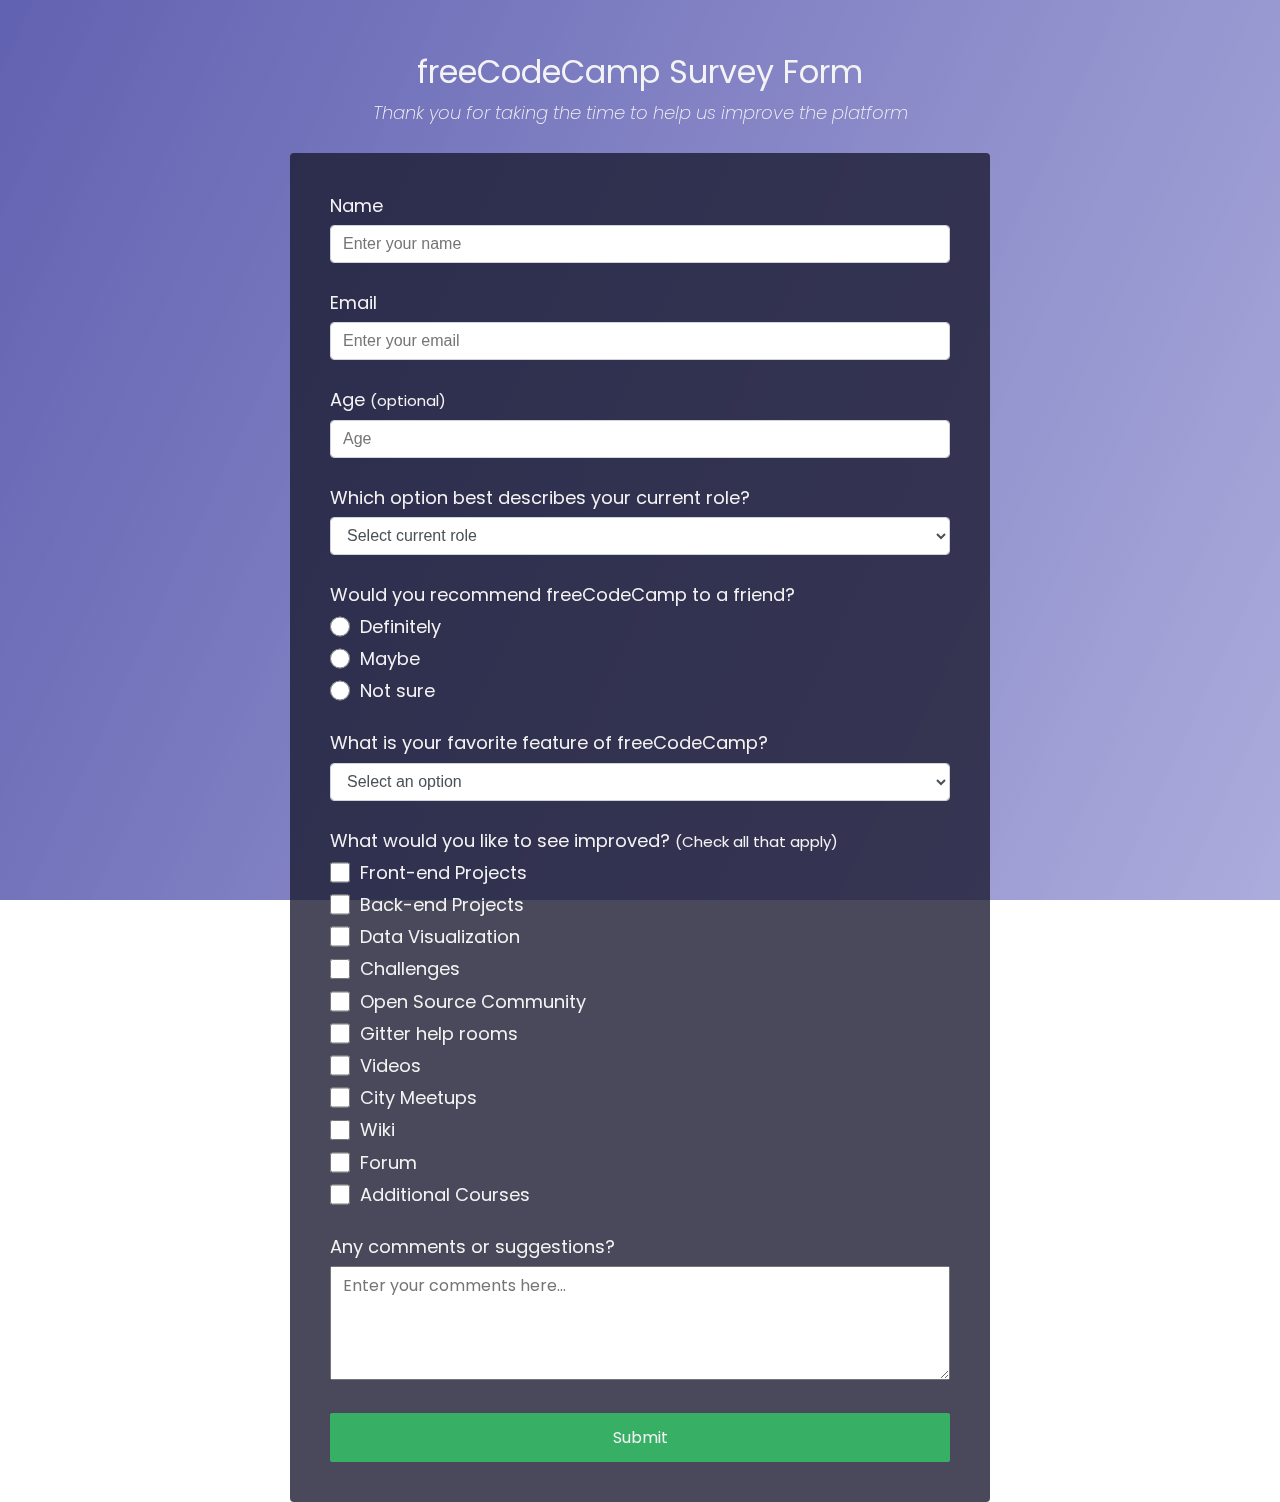
<file: Survey Form/index.html>
<!DOCTYPE html>
<html lang="en">
  <head>
    <meta charset="utf-8" />
    <meta http-equiv="X-UA-Compatible" content="IE=edge" />
    <meta name="viewport" content="width=device-width, initial-scale=1" />
    <link rel="stylesheet" href="style.css" />
    <title>freeCodeCamp Survey Form</title>
  </head>
  <body>
    <!-- Add your content here -->
    <div class="container">
      <header class="header">
        <h1 id="title">freeCodeCamp Survey Form</h1>
        <p id="description">
          Thank you for taking the time to help us improve the platform
        </p>
      </header>

      <form action="/submit_form" method="post" id="survey-form">
        <!-- name input -->
        <div class="form-group">
          <label for="name" id="name-label">Name</label>
          <input
            class="form-control"
            type="text"
            id="name"
            name="name"
            required
            placeholder="Enter your name"
          />
        </div>

        <!-- Email Input -->
        <div class="form-group">
          <label for="email" id="email-label">Email</label>
          <input
            class="form-control"
            type="email"
            id="email"
            name="email"
            required
            placeholder="Enter your email"
          />
        </div>

        <!-- Age Optional -->
        <div class="form-group">
          <label for="age" id="number-label"
            >Age <small>(optional)</small></label
          >
          <input
            class="form-control"
            type="number"
            id="number"
            name="age"
            placeholder="Age"
            min="10"
            max="60"
          />
        </div>

        <!-- Current Role Dropdown-->
        <div class="form-group">
          <label for="current-role"
            >Which option best describes your current role?</label
          >

          <select id="dropdown" name="current-role" class="form-control">
            <option value="" disabled selected>Select current role</option>
            <option value="Student">Student</option>
            <option value="Full Time Job">Full Time Job</option>
            <option value="Full Time Learner">Full Time Learner</option>
            <option value="Prefer not to say">Prefer not to say</option>
            <option value="Other">Other</option>
          </select>
        </div>

        <!-- Recommendation -->
        <div class="form-group">
          <label for="recommendation"
            >Would you recommend freeCodeCamp to a friend?</label
          >
          <label class="label-radio">
            <input
              class="input-radio"
              type="radio"
              name="recommendation"
              value="definitely"
              required
            />
            Definitely
          </label>

          <label class="label-radio">
            <input
              class="input-radio"
              type="radio"
              name="recommendation"
              value="maybe"
              required
            />
            Maybe
          </label>

          <label class="label-radio">
            <input
              class="input-radio"
              type="radio"
              name="recommendation"
              value="not sure"
              required
            />
            Not sure
          </label>
        </div>

        <!-- Favorite Feature Select -->
        <div class="form-group">
          <label for="favorite-feature"
            >What is your favorite feature of freeCodeCamp?</label
          >

          <select class="form-control" name="favorite-feature">
            <option value="" disabled selected>Select an option</option>
            <option value="Challenges">Challenges</option>
            <option value="Projects">Projects</option>
            <option value="Community">Community</option>
            <option value="Open Source">Open Source</option>
          </select>
        </div>
        <!-- Services-->
        <div class="form-group">
          <label for="services"
            >What would you like to see improved?
            <small>(Check all that apply)</small></label
          >
          <label class="label-checkbox"
            ><input
              class="input-checkbox"
              type="checkbox"
              name="services"
              value="Front-end Projects"
            />Front-end Projects</label
          >
          <label class="label-checkbox"
            ><input
              class="input-checkbox"
              type="checkbox"
              name="services"
              value="Back-end Projects"
            />Back-end Projects</label
          >
          <label class="label-checkbox"
            ><input
              class="input-checkbox"
              type="checkbox"
              name="services"
              value="Data Visualization"
            />Data Visualization</label
          >
          <label class="label-checkbox"
            ><input
              class="input-checkbox"
              type="checkbox"
              name="services"
              value="Challenges"
            />Challenges</label
          >
          <label class="label-checkbox"
            ><input
              class="input-checkbox"
              type="checkbox"
              name="services"
              value="Open Source Community"
            />Open Source Community</label
          >
          <label class="label-checkbox">
            <input
              class="input-checkbox"
              type="checkbox"
              name="services"
              value="Gitter help rooms"
            />Gitter help rooms</label
          >
          <label class="label-checkbox"
            ><input
              class="input-checkbox"
              type="checkbox"
              name="services"
              value="Videos"
            />Videos</label
          >
          <label class="label-checkbox">
            <input
              class="input-checkbox"
              type="checkbox"
              name="services"
              value="City Meetups"
            />
            City Meetups
          </label>

          <label class="label-checkbox">
            <input
              class="input-checkbox"
              type="checkbox"
              name="services"
              value="Wiki"
            />
            Wiki
          </label>

          <label class="label-checkbox">
            <input
              class="input-checkbox"
              type="checkbox"
              name="services"
              value="Forum"
            />
            Forum
          </label>
          <label class="label-checkbox">
            <input
              class="input-checkbox"
              type="checkbox"
              name="services"
              value="Additional Courses"
            />
            Additional Courses
          </label>
        </div>
        <!-- Comments & Suggestions -->
        <div class="form-group">
          <label for="comments">Any comments or suggestions?</label>
          <!-- Text Area -->
          <textarea
            id="comments"
            name="comments"
            rows="4"
            placeholder="Enter your comments here..."
          ></textarea>
        </div>
        <!-- Submit Button -->
        <button id="submit">Submit</button>
      </form>
    </div>
  </body>
</html>
</file>
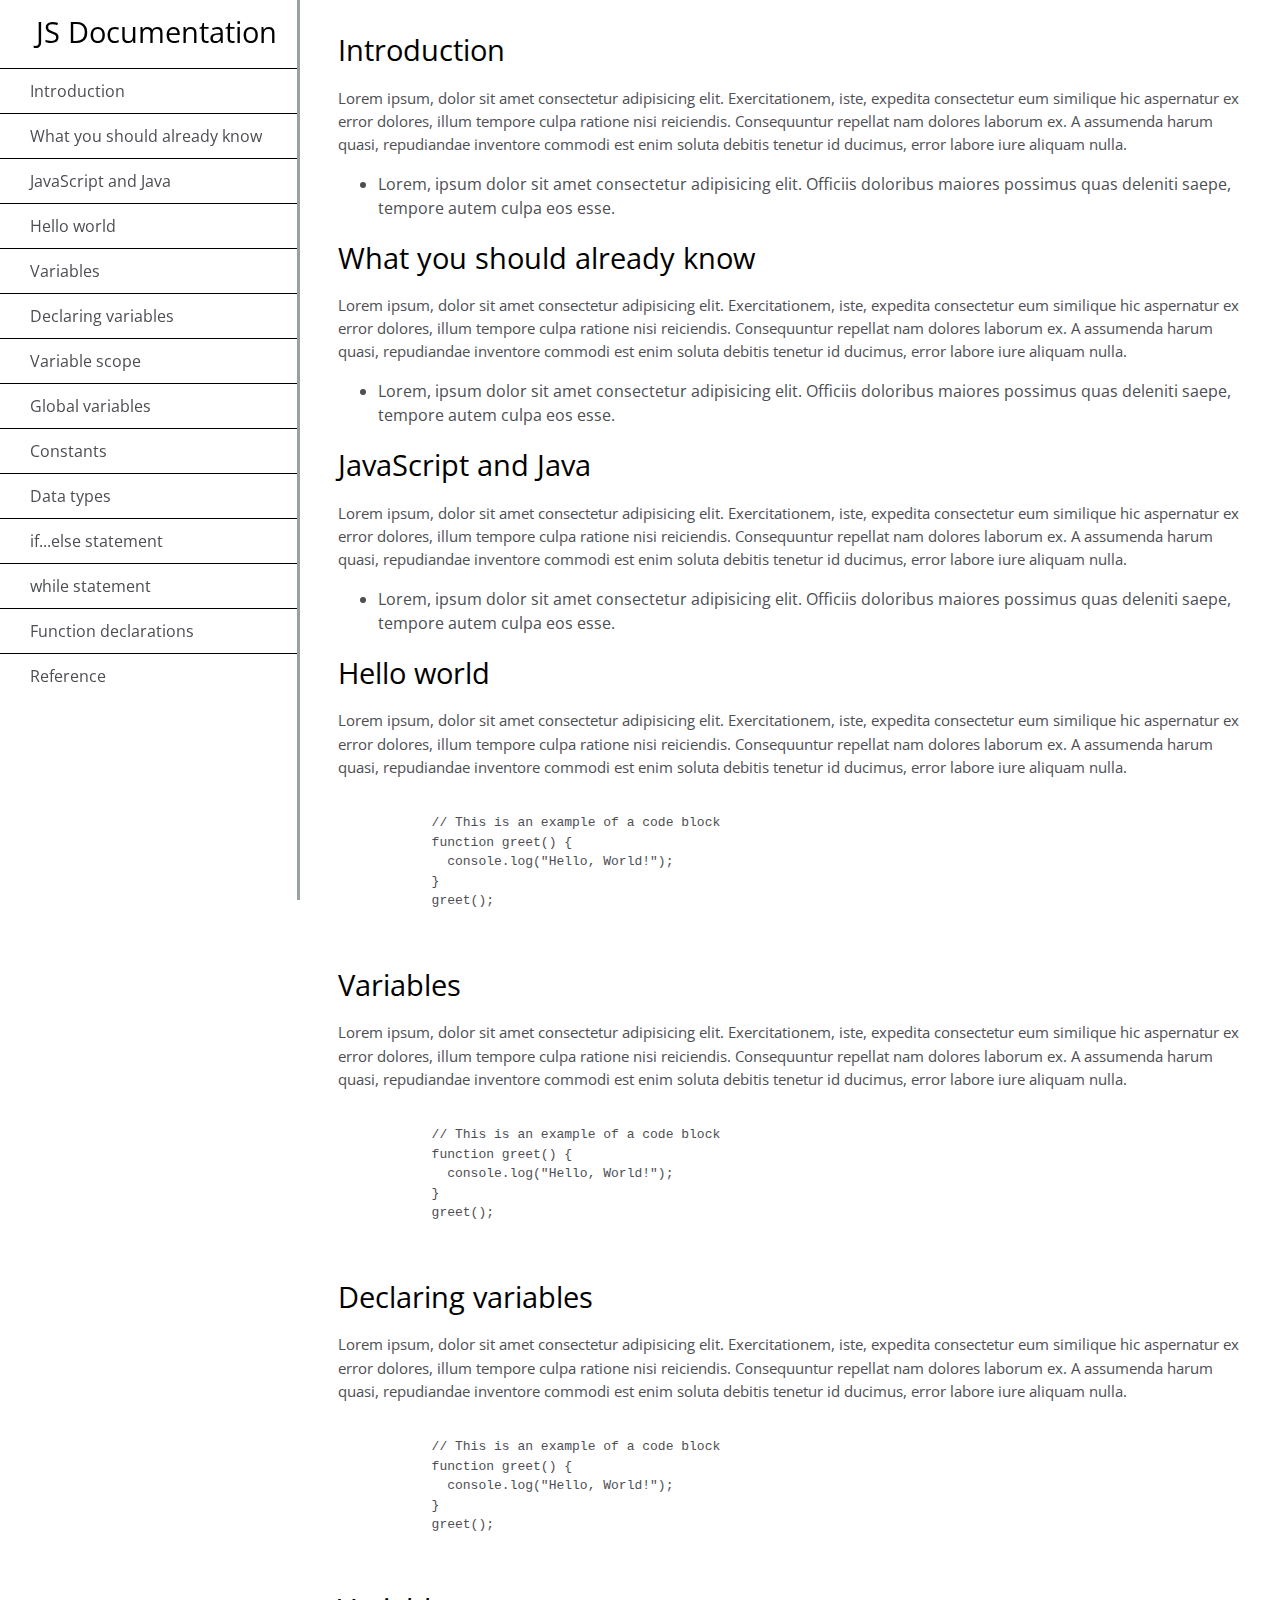
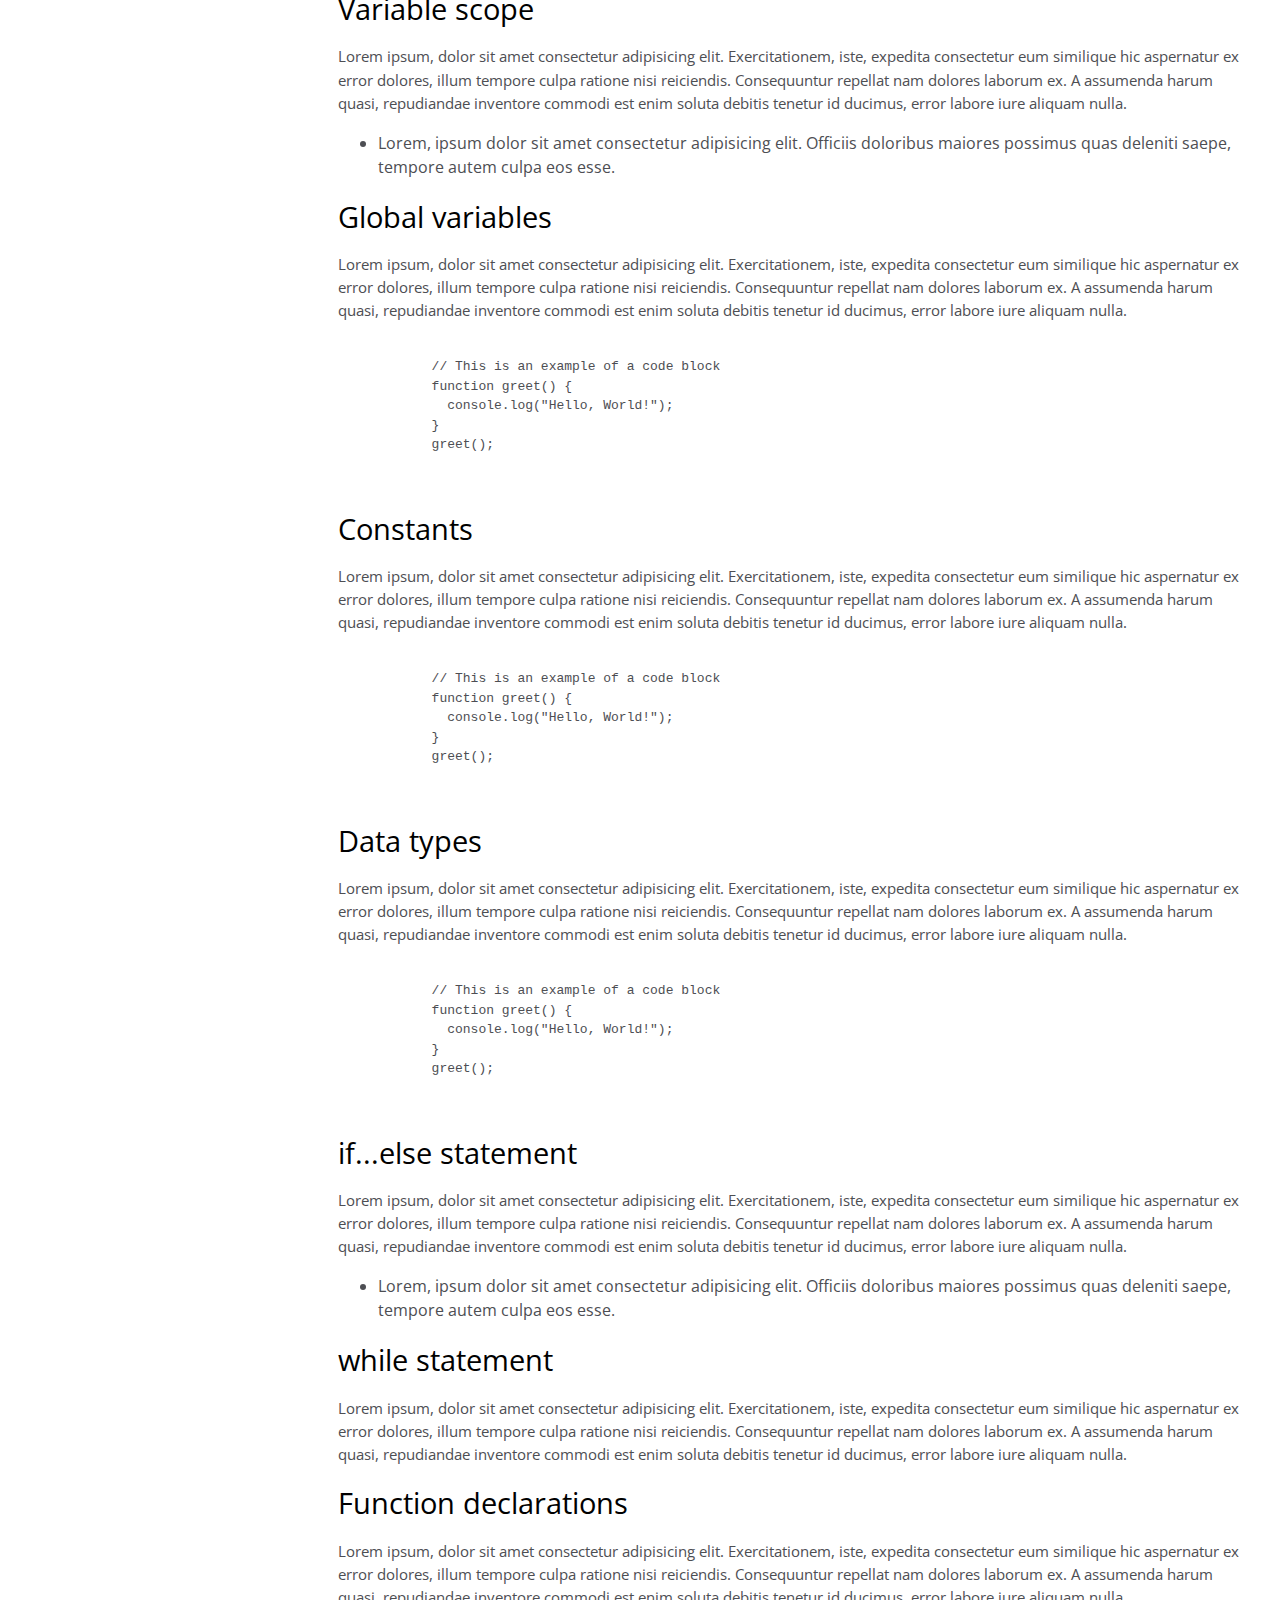
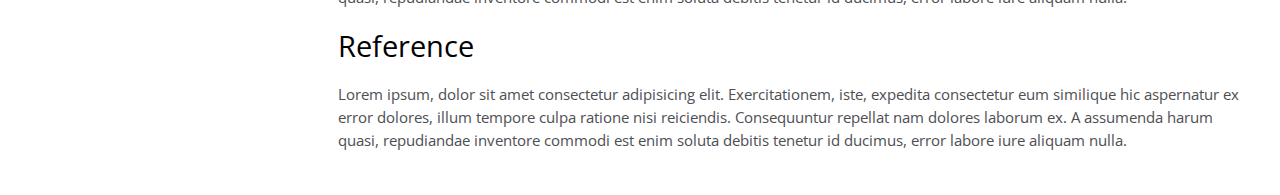
<file: Technical Documentation/index.html>
<!DOCTYPE html>
<html lang="en">
  <head>
    <meta charset="UTF-8" />
    <meta name="viewport" content="width=device-width, initial-scale=1.0" />
    <title>Techincal Documentation</title>
    <link rel="stylesheet" href="styles.css" />
  </head>
  <body>
    <main id="main-doc">
      <!-- Navbar Links -->
      <nav id="navbar">
        <header>JS Documentation</header>
        <a href="#Introduction" class="nav-link">Introduction</a>

        <a href="#What_you_should_already_know" class="nav-link"
          >What you should already know</a
        >

        <a href="#JavaScript_and_Java" class="nav-link">JavaScript and Java</a>

        <a href="#Hello_world" class="nav-link">Hello world</a>
        <a href="#Variables" class="nav-link">Variables</a>

        <a href="#Declaring_variables" class="nav-link">Declaring variables</a>

        <a href="#Variable_scope" class="nav-link">Variable scope</a>

        <a href="#Global_variables" class="nav-link">Global variables</a>

        <a href="#Constants" class="nav-link">Constants</a>
        <a href="#Data_types" class="nav-link">Data types</a>

        <a href="#if...else_statement" class="nav-link">if...else statement</a>

        <a href="#while_statement" class="nav-link">while statement</a>

        <a href="#Function_declarations" class="nav-link"
          >Function declarations</a
        >

        <a href="#Reference" class="nav-link">Reference</a>
      </nav>
      <!-- Sections -->
      <article>
        <section class="main-section" id="Introduction">
          <header>Introduction</header>
          <p>
            Lorem ipsum, dolor sit amet consectetur adipisicing elit.
            Exercitationem, iste, expedita consectetur eum similique hic
            aspernatur ex error dolores, illum tempore culpa ratione nisi
            reiciendis. Consequuntur repellat nam dolores laborum ex. A
            assumenda harum quasi, repudiandae inventore commodi est enim soluta
            debitis tenetur id ducimus, error labore iure aliquam nulla.
          </p>
          <ul>
            <li>
              Lorem, ipsum dolor sit amet consectetur adipisicing elit. Officiis
              doloribus maiores possimus quas deleniti saepe, tempore autem
              culpa eos esse.
            </li>
          </ul>
        </section>
        <section class="main-section" id="What_you_should_already_know">
          <header>What you should already know</header>
          <p>
            Lorem ipsum, dolor sit amet consectetur adipisicing elit.
            Exercitationem, iste, expedita consectetur eum similique hic
            aspernatur ex error dolores, illum tempore culpa ratione nisi
            reiciendis. Consequuntur repellat nam dolores laborum ex. A
            assumenda harum quasi, repudiandae inventore commodi est enim soluta
            debitis tenetur id ducimus, error labore iure aliquam nulla.
          </p>
          <ul>
            <li>
              Lorem, ipsum dolor sit amet consectetur adipisicing elit. Officiis
              doloribus maiores possimus quas deleniti saepe, tempore autem
              culpa eos esse.
            </li>
          </ul>
        </section>
        <section class="main-section" id="JavaScript_and_Java">
          <header>JavaScript and Java</header>
          <p>
            Lorem ipsum, dolor sit amet consectetur adipisicing elit.
            Exercitationem, iste, expedita consectetur eum similique hic
            aspernatur ex error dolores, illum tempore culpa ratione nisi
            reiciendis. Consequuntur repellat nam dolores laborum ex. A
            assumenda harum quasi, repudiandae inventore commodi est enim soluta
            debitis tenetur id ducimus, error labore iure aliquam nulla.
          </p>
          <ul>
            <li>
              Lorem, ipsum dolor sit amet consectetur adipisicing elit. Officiis
              doloribus maiores possimus quas deleniti saepe, tempore autem
              culpa eos esse.
            </li>
          </ul>
        </section>
        <section class="main-section" id="Hello_world">
          <header>Hello world</header>
          <p>
            Lorem ipsum, dolor sit amet consectetur adipisicing elit.
            Exercitationem, iste, expedita consectetur eum similique hic
            aspernatur ex error dolores, illum tempore culpa ratione nisi
            reiciendis. Consequuntur repellat nam dolores laborum ex. A
            assumenda harum quasi, repudiandae inventore commodi est enim soluta
            debitis tenetur id ducimus, error labore iure aliquam nulla.
          </p>
          <pre>
          <code>
            // This is an example of a code block
            function greet() {
              console.log("Hello, World!");
            }
            greet();
          </code>
        </pre>
        </section>
        <section class="main-section" id="Variables">
          <header>Variables</header>
          <p>
            Lorem ipsum, dolor sit amet consectetur adipisicing elit.
            Exercitationem, iste, expedita consectetur eum similique hic
            aspernatur ex error dolores, illum tempore culpa ratione nisi
            reiciendis. Consequuntur repellat nam dolores laborum ex. A
            assumenda harum quasi, repudiandae inventore commodi est enim soluta
            debitis tenetur id ducimus, error labore iure aliquam nulla.
          </p>
          <pre>
          <code>
            // This is an example of a code block
            function greet() {
              console.log("Hello, World!");
            }
            greet();
          </code>
        </pre>
        </section>
        <section class="main-section" id="Declaring_variables">
          <header>Declaring variables</header>
          <p>
            Lorem ipsum, dolor sit amet consectetur adipisicing elit.
            Exercitationem, iste, expedita consectetur eum similique hic
            aspernatur ex error dolores, illum tempore culpa ratione nisi
            reiciendis. Consequuntur repellat nam dolores laborum ex. A
            assumenda harum quasi, repudiandae inventore commodi est enim soluta
            debitis tenetur id ducimus, error labore iure aliquam nulla.
          </p>
          <pre>
          <code>
            // This is an example of a code block
            function greet() {
              console.log("Hello, World!");
            }
            greet();
          </code>
        </pre>
        </section>
        <section class="main-section" id="Variable_scope">
          <header>Variable scope</header>
          <p>
            Lorem ipsum, dolor sit amet consectetur adipisicing elit.
            Exercitationem, iste, expedita consectetur eum similique hic
            aspernatur ex error dolores, illum tempore culpa ratione nisi
            reiciendis. Consequuntur repellat nam dolores laborum ex. A
            assumenda harum quasi, repudiandae inventore commodi est enim soluta
            debitis tenetur id ducimus, error labore iure aliquam nulla.
          </p>
          <ul>
            <li>
              Lorem, ipsum dolor sit amet consectetur adipisicing elit. Officiis
              doloribus maiores possimus quas deleniti saepe, tempore autem
              culpa eos esse.
            </li>
          </ul>
        </section>
        <section class="main-section" id="Global_variables">
          <header>Global variables</header>
          <p>
            Lorem ipsum, dolor sit amet consectetur adipisicing elit.
            Exercitationem, iste, expedita consectetur eum similique hic
            aspernatur ex error dolores, illum tempore culpa ratione nisi
            reiciendis. Consequuntur repellat nam dolores laborum ex. A
            assumenda harum quasi, repudiandae inventore commodi est enim soluta
            debitis tenetur id ducimus, error labore iure aliquam nulla.
          </p>
          <pre>
          <code>
            // This is an example of a code block
            function greet() {
              console.log("Hello, World!");
            }
            greet();
          </code>
        </pre>
        </section>
        <section class="main-section" id="Constants">
          <header>Constants</header>
          <p>
            Lorem ipsum, dolor sit amet consectetur adipisicing elit.
            Exercitationem, iste, expedita consectetur eum similique hic
            aspernatur ex error dolores, illum tempore culpa ratione nisi
            reiciendis. Consequuntur repellat nam dolores laborum ex. A
            assumenda harum quasi, repudiandae inventore commodi est enim soluta
            debitis tenetur id ducimus, error labore iure aliquam nulla.
          </p>
          <pre>
          <code>
            // This is an example of a code block
            function greet() {
              console.log("Hello, World!");
            }
            greet();
          </code>
        </pre>
        </section>
        <section class="main-section" id="Data_types">
          <header>Data types</header>
          <p>
            Lorem ipsum, dolor sit amet consectetur adipisicing elit.
            Exercitationem, iste, expedita consectetur eum similique hic
            aspernatur ex error dolores, illum tempore culpa ratione nisi
            reiciendis. Consequuntur repellat nam dolores laborum ex. A
            assumenda harum quasi, repudiandae inventore commodi est enim soluta
            debitis tenetur id ducimus, error labore iure aliquam nulla.
          </p>
          <pre>
          <code>
            // This is an example of a code block
            function greet() {
              console.log("Hello, World!");
            }
            greet();
          </code>
        </pre>
        </section>
        <section class="main-section" id="if...else_statement">
          <header>if...else statement</header>
          <p>
            Lorem ipsum, dolor sit amet consectetur adipisicing elit.
            Exercitationem, iste, expedita consectetur eum similique hic
            aspernatur ex error dolores, illum tempore culpa ratione nisi
            reiciendis. Consequuntur repellat nam dolores laborum ex. A
            assumenda harum quasi, repudiandae inventore commodi est enim soluta
            debitis tenetur id ducimus, error labore iure aliquam nulla.
          </p>
          <ul>
            <li>
              Lorem, ipsum dolor sit amet consectetur adipisicing elit. Officiis
              doloribus maiores possimus quas deleniti saepe, tempore autem
              culpa eos esse.
            </li>
          </ul>
        </section>
        <section class="main-section" id="while_statement">
          <header>while statement</header>
          <p>
            Lorem ipsum, dolor sit amet consectetur adipisicing elit.
            Exercitationem, iste, expedita consectetur eum similique hic
            aspernatur ex error dolores, illum tempore culpa ratione nisi
            reiciendis. Consequuntur repellat nam dolores laborum ex. A
            assumenda harum quasi, repudiandae inventore commodi est enim soluta
            debitis tenetur id ducimus, error labore iure aliquam nulla.
          </p>
        </section>
        <section class="main-section" id="Function_declarations">
          <header>Function declarations</header>
          <p>
            Lorem ipsum, dolor sit amet consectetur adipisicing elit.
            Exercitationem, iste, expedita consectetur eum similique hic
            aspernatur ex error dolores, illum tempore culpa ratione nisi
            reiciendis. Consequuntur repellat nam dolores laborum ex. A
            assumenda harum quasi, repudiandae inventore commodi est enim soluta
            debitis tenetur id ducimus, error labore iure aliquam nulla.
          </p>
        </section>
        <section class="main-section" id="Reference">
          <header>Reference</header>
          <p>
            Lorem ipsum, dolor sit amet consectetur adipisicing elit.
            Exercitationem, iste, expedita consectetur eum similique hic
            aspernatur ex error dolores, illum tempore culpa ratione nisi
            reiciendis. Consequuntur repellat nam dolores laborum ex. A
            assumenda harum quasi, repudiandae inventore commodi est enim soluta
            debitis tenetur id ducimus, error labore iure aliquam nulla.
          </p>
        </section>
    </main>
  </body>
</html>
</file>
<file: Survey Form/style.css>
@import url('https://fonts.googleapis.com/css2?family=Poppins:wght@200;300;400&display=swap');

/* Global Styles */

:root {
  --color-white: #f3f3f3;
  --color-darkblue: #1b1b32;
  --color-darkblue-alpha: rgba(27, 27, 50, 0.8);
  --color-green: #37af65;
}

* {
  padding: 0;
  margin: 0;
  box-sizing: border-box;
}

body {
  font-family: Poppins, sans-serif;
  font-size: 1rem;
  font-weight: 400;
  line-height: 1.4;
  color: var(--color-white);
  margin: 0px;
}

body::before {
  content: "";
  position: fixed;
  top: 0px;
  left: 0px;
  height: 100%;
  width: 100%;
  z-index: -1;
  background-image: linear-gradient(115deg, rgba(58, 58, 158, 0.8), rgba(136, 136, 206, 0.7)), url(https://cdn.freecodecamp.org/testable-projects-fcc/images/survey-form-background.jpeg);
  background-size: cover;
  background-repeat: no-repeat;
  background-position: center center;
}

.container {
  max-width: 700px;
  width: 100%;
  margin: 3.125rem auto 0px;
  /* margin-top: 3.125rem;
  margin-right: auto;
  margin-left: auto;
  margin-bottom: 0px;
   */
}


button {
  font-family: inherit;
  color: var(--color-white);
  display: block;
  width: 100%;
  text-align: center;
  padding: 0.75rem;
  cursor: pointer;
  background-color: var(--color-green);
  outline: none;
  border: none;
  border-radius: 2px;
}


label {
  display: block;
  margin-bottom: 7px;
}

input,
textarea,
select,
button {
  font-size: 16px;
}



/* Header Styles */
.header {
  margin-bottom: 28px;
  text-align: center;

}

.header #title {
  font-weight: 400;
  margin-bottom: 5px;
}

.header #description {
  font-size: 18px;
  font-style: italic;
  font-weight: 200;
}

/* Form Styles */

#survey-form {
  background: var(--color-darkblue-alpha);
  border-radius: 0.25rem;
  font-size: 18px;
  padding: 40px;
}

.form-group {
  margin-bottom: 27px;
}

.form-control {
  width: 100%;
  height: 2.375rem;
  color: rgb(73, 80, 87);
  background-color: rgb(255, 255, 255);
  background-clip: padding-box;
  padding: 0.375rem 0.75rem;
  border-width: 1px;
  border-style: solid;
  border-color: rgb(206, 212, 218);
  border-radius: 0.25rem;
  transition: border-color 0.15s ease-in-out 0s, box-shadow 0.15s ease-in-out 0s;
  outline: none;
}

.label-checkbox,
.label-radio {
  display: flex;
}

.input-radio,
.input-checkbox {
  margin-right: 0.625rem;
  min-height: 1.25rem;
  min-width: 1.25rem;
}


textarea {
  width: 100%;
  padding: 0.375rem 0.75rem;
  font-family: Poppins, sans-serif;
}
</file>
<file: Technical Documentation/styles.css>
@import url('https://fonts.googleapis.com/css2?family=Open+Sans:wght@400;500&display=swap');

* {
  box-sizing: border-box;
}

body {
  font-family: 'Open Sans', sans-serif;
  line-height: 1.5;
  color: #4d4e53;
}

p {
  font-size: 0.96em;
}

header {
  font-size: 1.8em;
  color: black;
}

#main-doc {
  display: absolute;
  margin-left: 310px;
  padding: 20px;
}

nav#navbar {
  position: fixed;
  top: 0;
  left: 0;
  width: 300px;
  height: 100%;
  border-right: solid rgba(0, 22, 22, 0.4);
  overflow: auto;
}

#navbar header {
  margin: 10px 10px 15px 25px;
  text-align: center;
}

#navbar a {
  text-decoration: none;
  color: #4d4e53;
  display: block;
  padding: 10px 30px;
  border-top: 1px solid black;
}

@media (max-width: 813px) {
  #main-doc {
    margin-left: 0;
    margin-top: 250px;
  }

  nav#navbar {
    position: absolute;
    width: 100%;
    height: 250px;
    border-bottom: solid black;
  }
}
</file>
